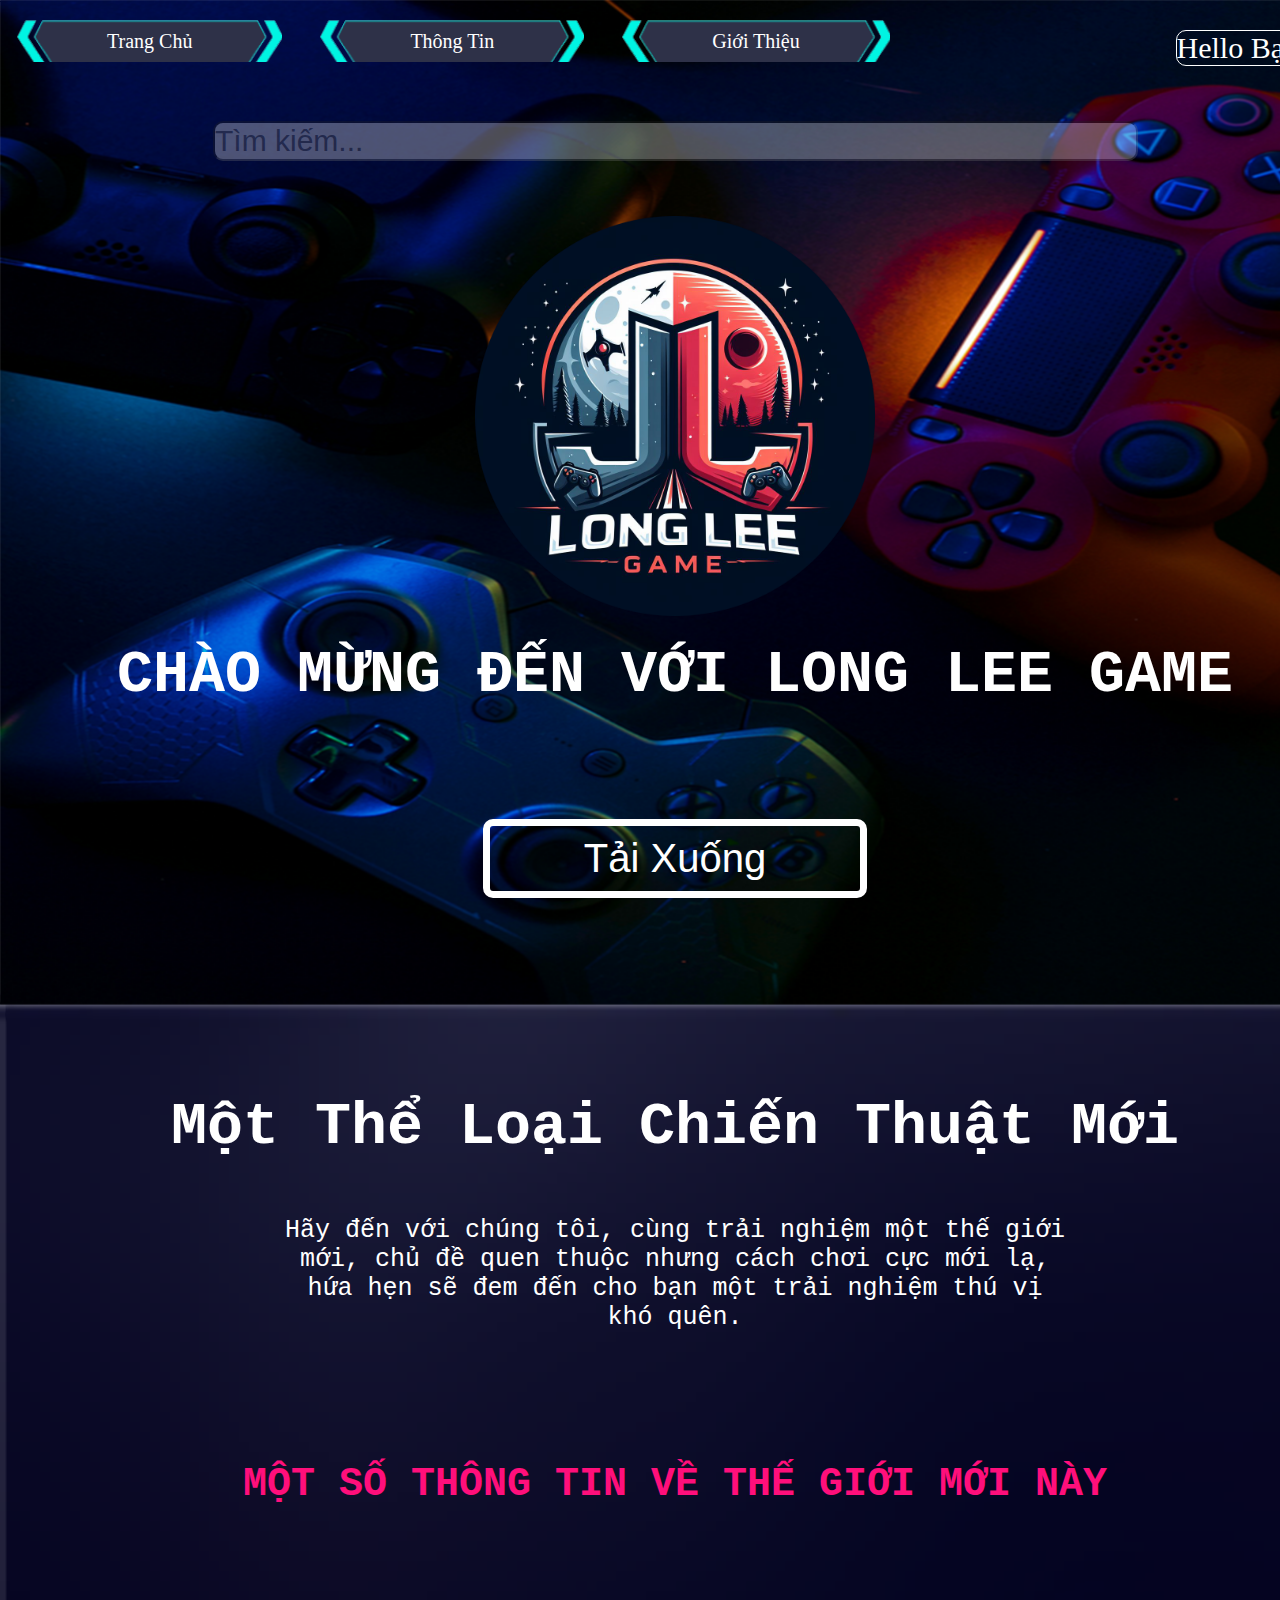
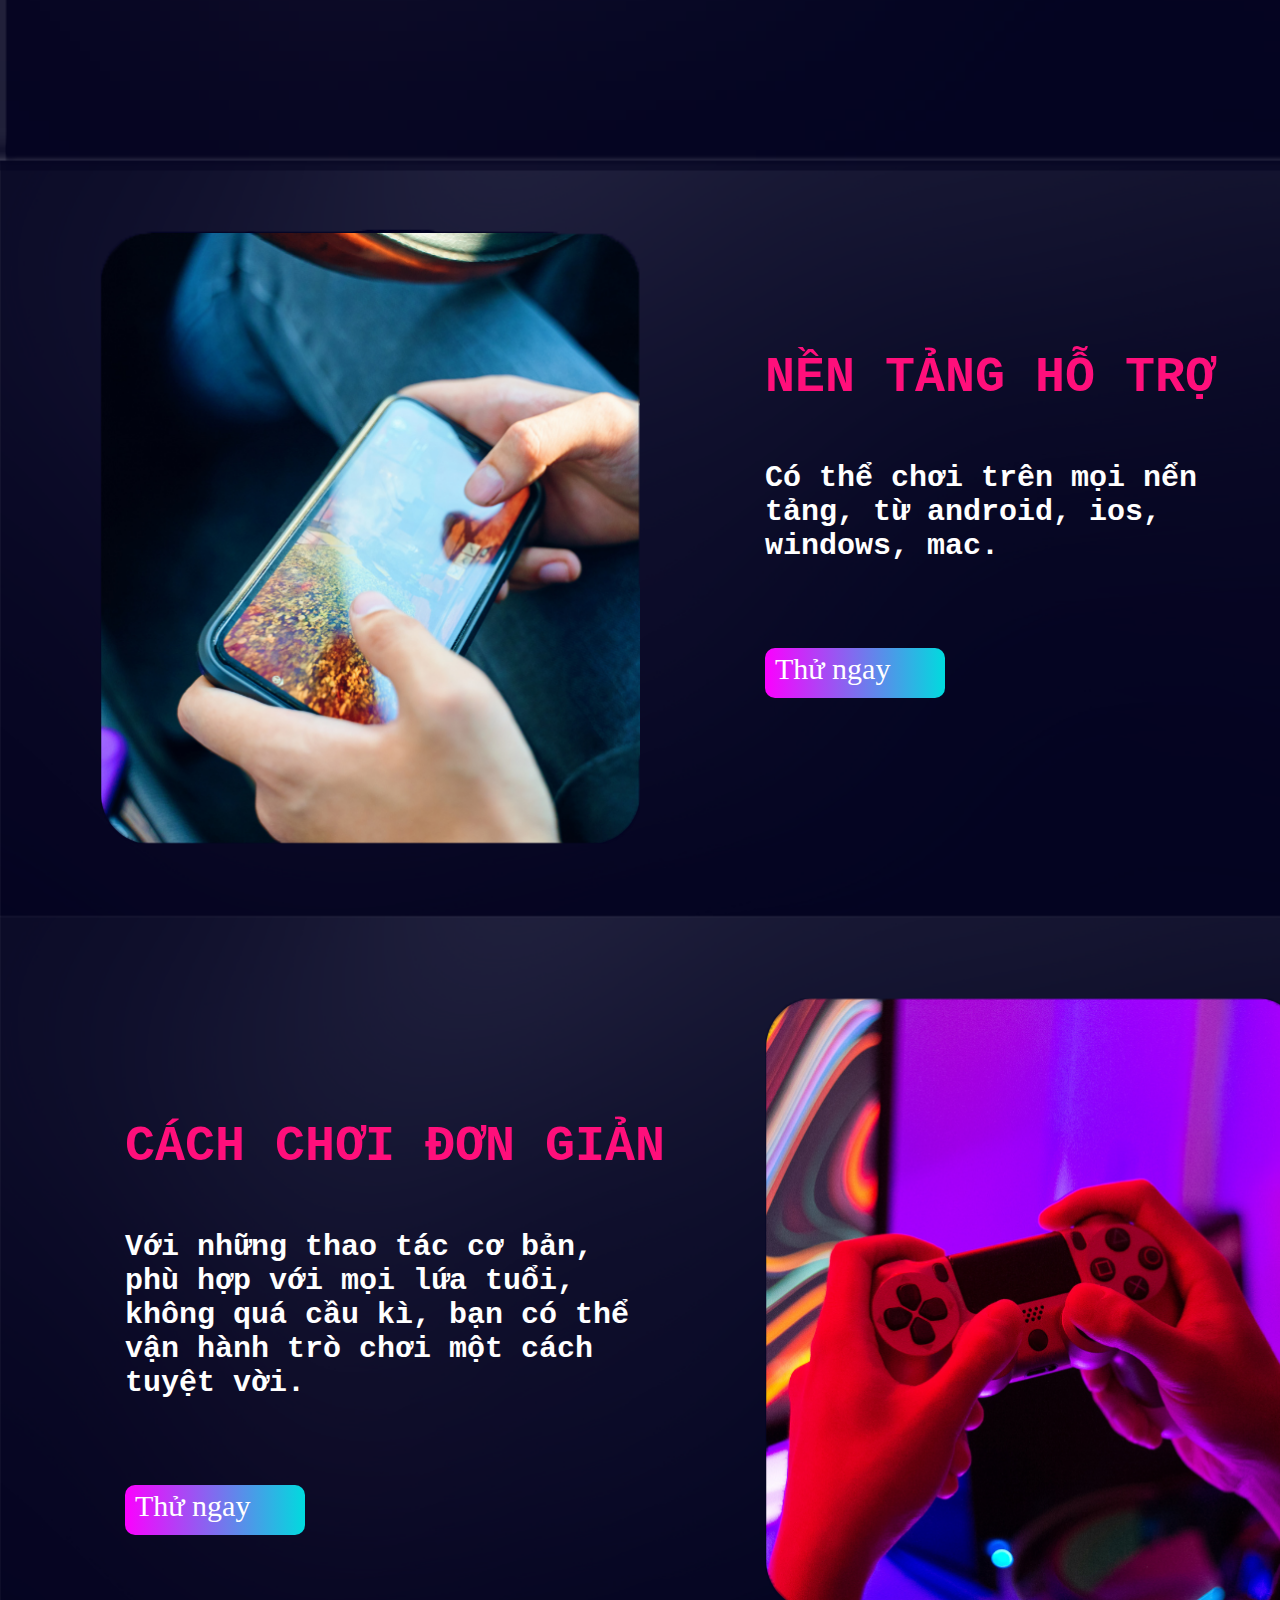
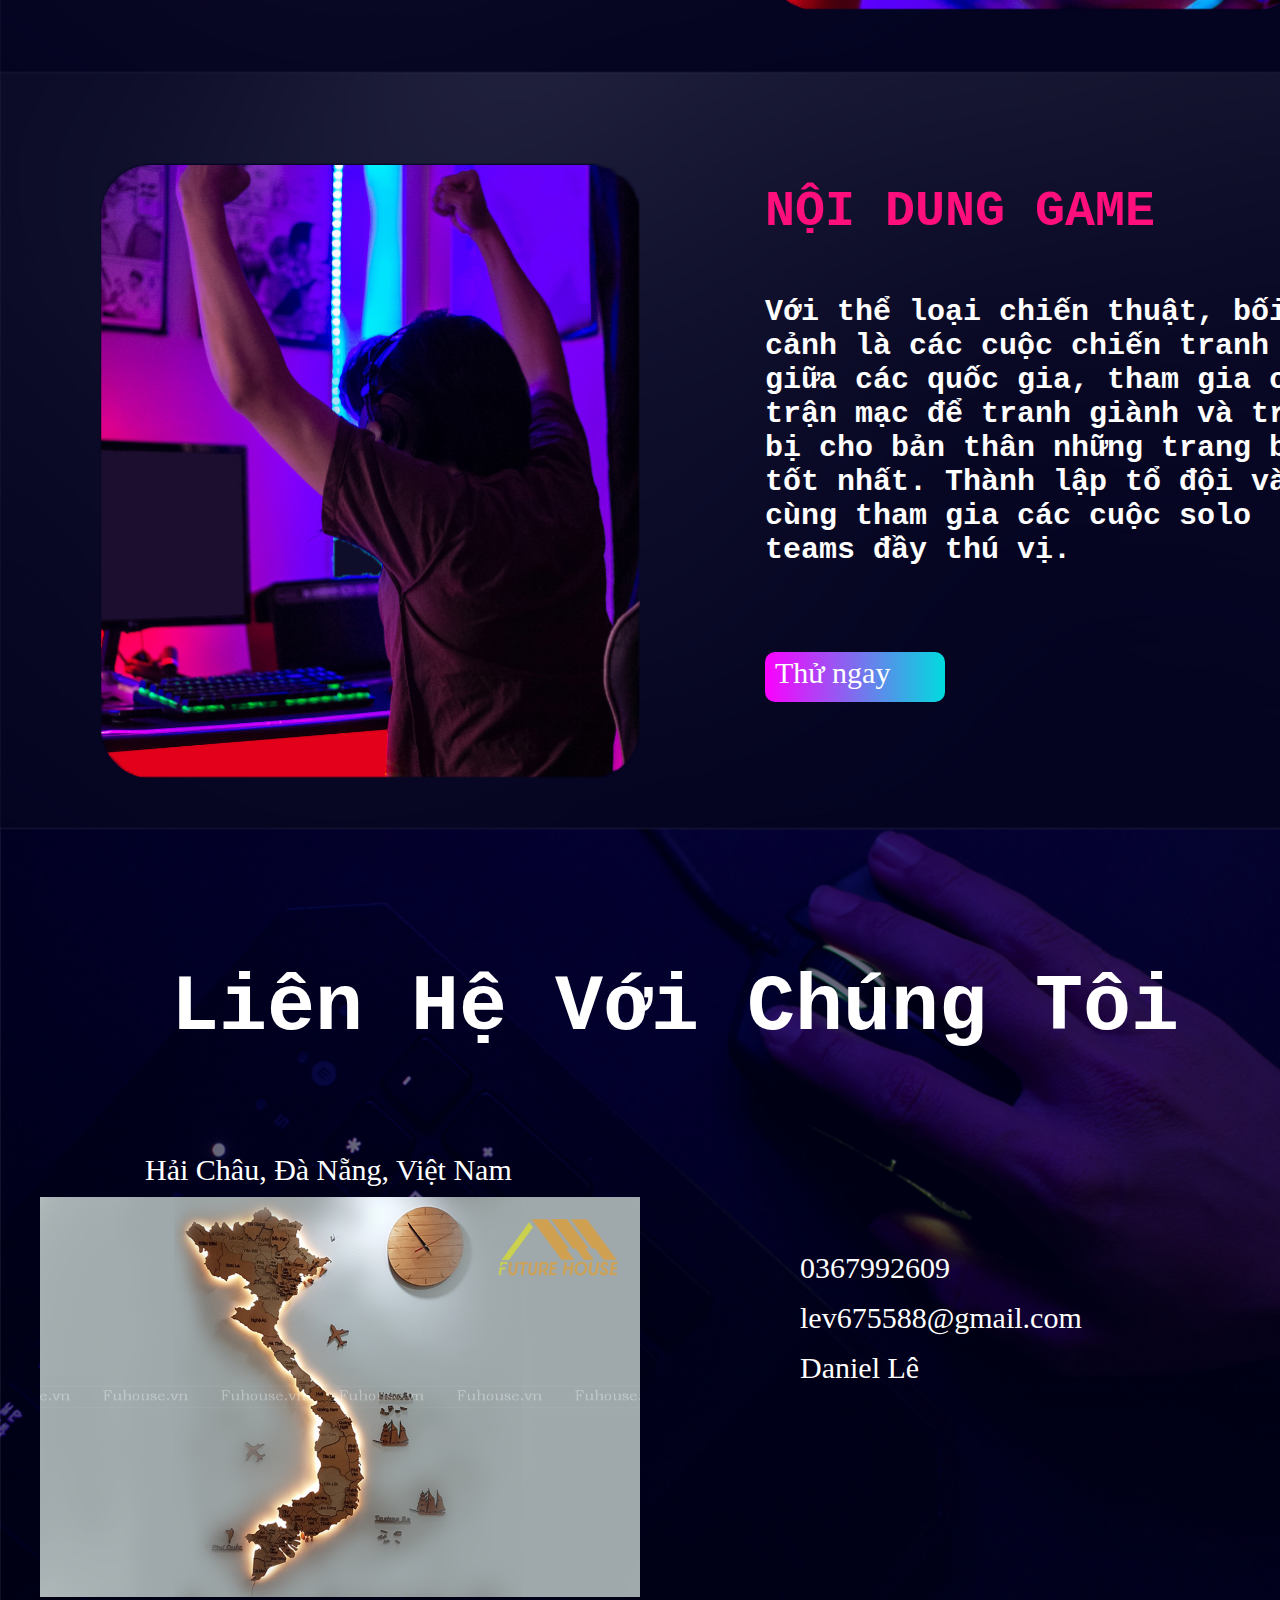
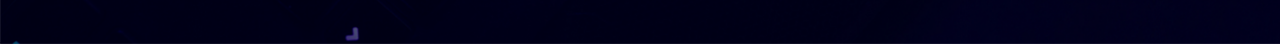
<file: index.html>
<!DOCTYPE html>
<html lang="vi">
  <head>
    <meta charset="UTF-8" />
    <meta name="viewport" content="width=device-width, initial-scale=1.0" />
    <link
      rel="stylesheet"
      href="https://cdnjs.cloudflare.com/ajax/libs/font-awesome/6.5.2/css/all.min.css"
      integrity="sha512-SnH5WK+bZxgPHs44uWIX+LLJAJ9/2PkPKZ5QiAj6Ta86w+fsb2TkcmfRyVX3pBnMFcV7oQPJkl9QevSCWr3W6A=="
      crossorigin="anonymous"
      referrerpolicy="no-referrer"
    />
    <title>Long Lee Game</title>
    <link rel="stylesheet" href="style.css" />
    <link
      rel="shortcut icon"
      href="Images/_169a6863-fc95-4385-971d-30cf088469fe_02.png"
      type="image/x-icon"
    />
  </head>
  <body>
    <header>
      <div class="thongtin">
        <a href=""
          ><i class="fa-solid fa-house fa-xs" style="color: #ffffff"> </i>Trang
          Chủ</a
        >
        <a href="">Thông Tin</a>
        <a href="">Giới Thiệu</a>
      </div>
      <div class="dangnhap">
        <!-- <a href="">Đăng Ký</a>
        <a href="">Đăng Nhập</a> -->
        <p>Hello Bạn!!!</p>
      </div>
      <nav>
        <input type="search" placeholder="Tìm kiếm... " />
        <img
          class="logo"
          src="Images/_169a6863-fc95-4385-971d-30cf088469fe_02.png"
        />
        <h1>CHÀO MỪNG ĐẾN VỚI LONG LEE GAME</h1>
        <a target="_blank" href="/thungay.html" class="taixuong">
          <i class="fa-solid fa-download" style="color: #e4e9f1"></i>
          <p>Tải Xuống</p>
        </a>
      </nav>
    </header>
    <main>
      <div class="p1">
        <h1>Một Thể Loại Chiến Thuật Mới</h1>
        <p>
          Hãy đến với chúng tôi, cùng trải nghiệm một thế giới <br />mới, chủ đề
          quen thuộc nhưng cách chơi cực mới lạ, <br />hứa hẹn sẽ đem đến cho
          bạn một trải nghiệm thú vị <br />khó quên.
        </p>
        <h3>MỘT SỐ THÔNG TIN VỀ THẾ GIỚI MỚI NÀY</h3>
        <i class="fa-solid fa-arrow-down" style="color: #ff0f7b"></i>
      </div>
      <div class="p2">
        <img src="Images/Collections_03.png" />
        <div class="text">
          <h1>NỀN TẢNG HỖ TRỢ</h1>
          <h3>
            Có thể chơi trên mọi nển <br />tảng, từ android, ios, <br />windows,
            mac.
          </h3>
          <div class="thungay">
            <a target="_blank" href="/thungay.html">
              <p style="color: #ffffff">Thử ngay</p>
              <i class="fa-solid fa-forward" style="color: #ffffff"></i>
            </a>
          </div>
        </div>
      </div>
      <div class="p2">
        <div class="text">
          <h1>CÁCH CHƠI ĐƠN GIẢN</h1>
          <h3>
            Với những thao tác cơ bản, <br />phù hợp với mọi lứa tuổi,
            <br />không quá cầu kì, bạn có thể <br />vận hành trò chơi một cách
            <br />tuyệt vời.
          </h3>
          <div class="thungay">
            <a target="_blank" href="/thungay.html">
              <p style="color: #ffffff">Thử ngay</p>
              <i class="fa-solid fa-forward" style="color: #ffffff"></i>
            </a>
          </div>
        </div>
        <img src="Images/4_03.png" />
      </div>
      <div class="p2">
        <img src="Images/5_03.png" />
        <div class="text1">
          <h1>NỘI DUNG GAME</h1>
          <h3>
            Với thể loại chiến thuật, bối cảnh là các cuộc chiến tranh giữa các
            quốc gia, tham gia các trận mạc để tranh giành và trang bị cho bản
            thân những trang bị tốt nhất. Thành lập tổ đội và cùng tham gia các
            cuộc solo teams đầy thú vị.
          </h3>
          <div class="thungay">
            <a target="_blank" href="/thungay.html">
              <p style="color: #ffffff">Thử ngay</p>
              <i class="fa-solid fa-forward" style="color: #ffffff"></i>
            </a>
          </div>
        </div>
      </div>
    </main>
    <footer>
      <h1>Liên Hệ Với Chúng Tôi</h1>
      <div>
        <div class="diachi">
          <a
            target="_blank"
            href="https://vi.wikipedia.org/wiki/H%E1%BA%A3i_Ch%C3%A2u"
          >
            <p>
              <i class="fa-solid fa-location-dot"></i>Hải Châu, Đà Nẵng, Việt
              Nam
            </p>
          </a>
          <img src="Images/viet-nam-ban-do-go-1_result.png" />
        </div>
        <div class="lienlac">
          <a href="tel: 0367992609"
            ><p><i class="fa-solid fa-phone"></i>0367992609</p></a
          >
          <a href="mailto: lev675588@gmail.com"
            ><p><i class="fa-solid fa-envelope"></i>lev675588@gmail.com</p></a
          >
          <a target="_blank" href="https://www.facebook.com/noname1029384756/"
            ><p><i class="fa-brands fa-facebook"></i>Daniel Lê</p></a
          >
        </div>
      </div>
    </footer>
  </body>
</html>
</file>
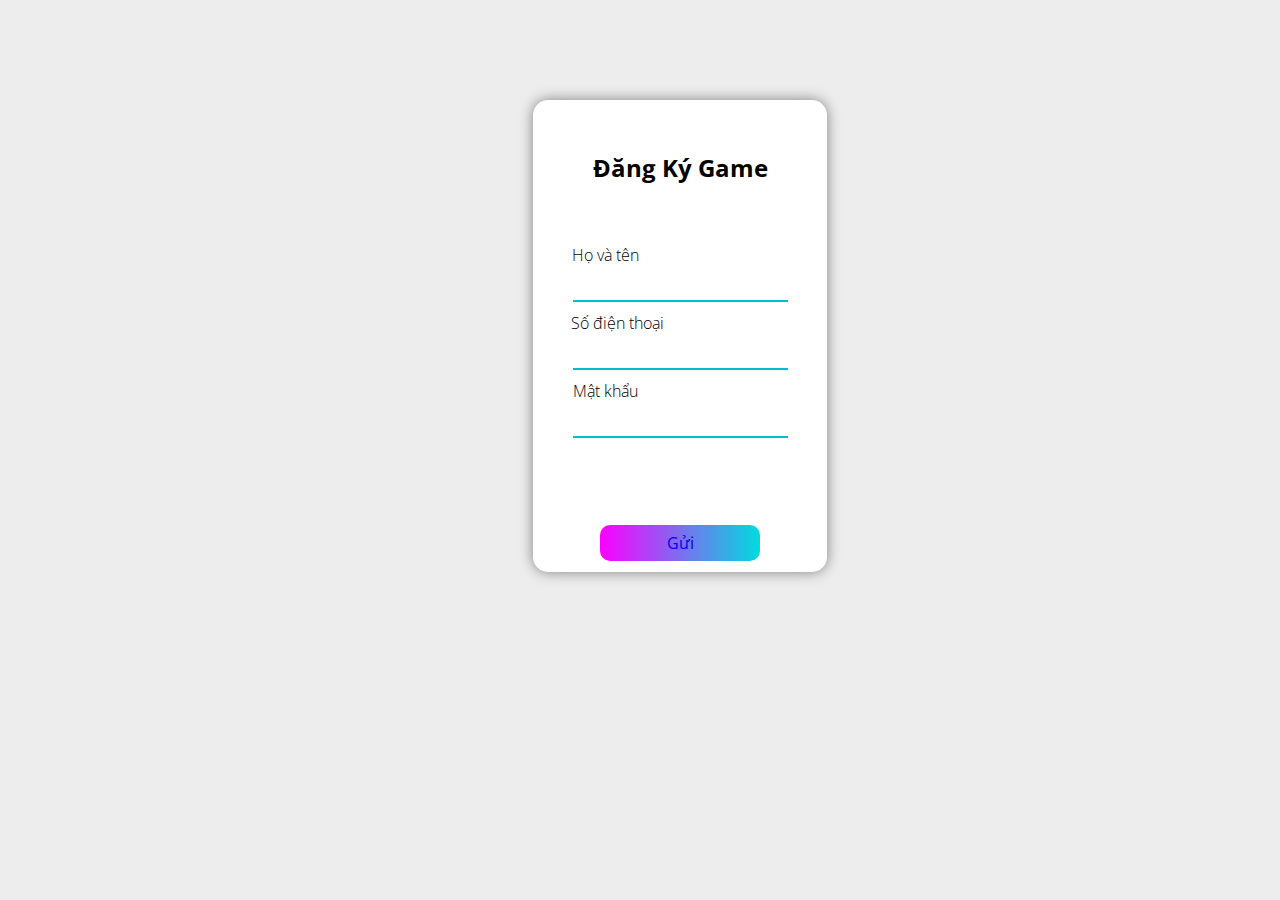
<file: dangnhap.html>
<!DOCTYPE html>
<html>
  <head>
    <title>Đăng kí</title>
    <link rel="stylesheet" href="dangnhap.css" />
    <link
      rel="stylesheet"
      href="https://cdnjs.cloudflare.com/ajax/libs/font-awesome/6.5.2/css/all.min.css"
      integrity="sha512-SnH5WK+bZxgPHs44uWIX+LLJAJ9/2PkPKZ5QiAj6Ta86w+fsb2TkcmfRyVX3pBnMFcV7oQPJkl9QevSCWr3W6A=="
      crossorigin="anonymous"
      referrerpolicy="no-referrer"
    />
    <link
      href="https://fonts.googleapis.com/css?family=Merriweather:300,400,400i|Noto+Sans:400,400i,700"
      rel="stylesheet"
    />
    <link
      href="https://fonts.googleapis.com/css?family=Open+Sans:300,400,600"
      rel="stylesheet"
    />
  </head>
  <body>
    <div class="to">
      <div class="form">
        <h2>Đăng Ký Game</h2>
        <i class="fa-solid fa-gamepad"></i>
        <label style="margin-left: -150px">Họ và tên</label>
        <input type="text" name="hoten" />
        <label>Số điện thoại</label>
        <input type="text" name="sdt" />
        <label style="margin-left: -150px">Mật khẩu</label>
        <input type="text" name="text" />
        <!-- <input id="submit" type="submit" name="submit" value="Gửi" /> -->
        <a href="index.html">Gửi</a>
      </div>
    </div>
  </body>
</html>
</file>
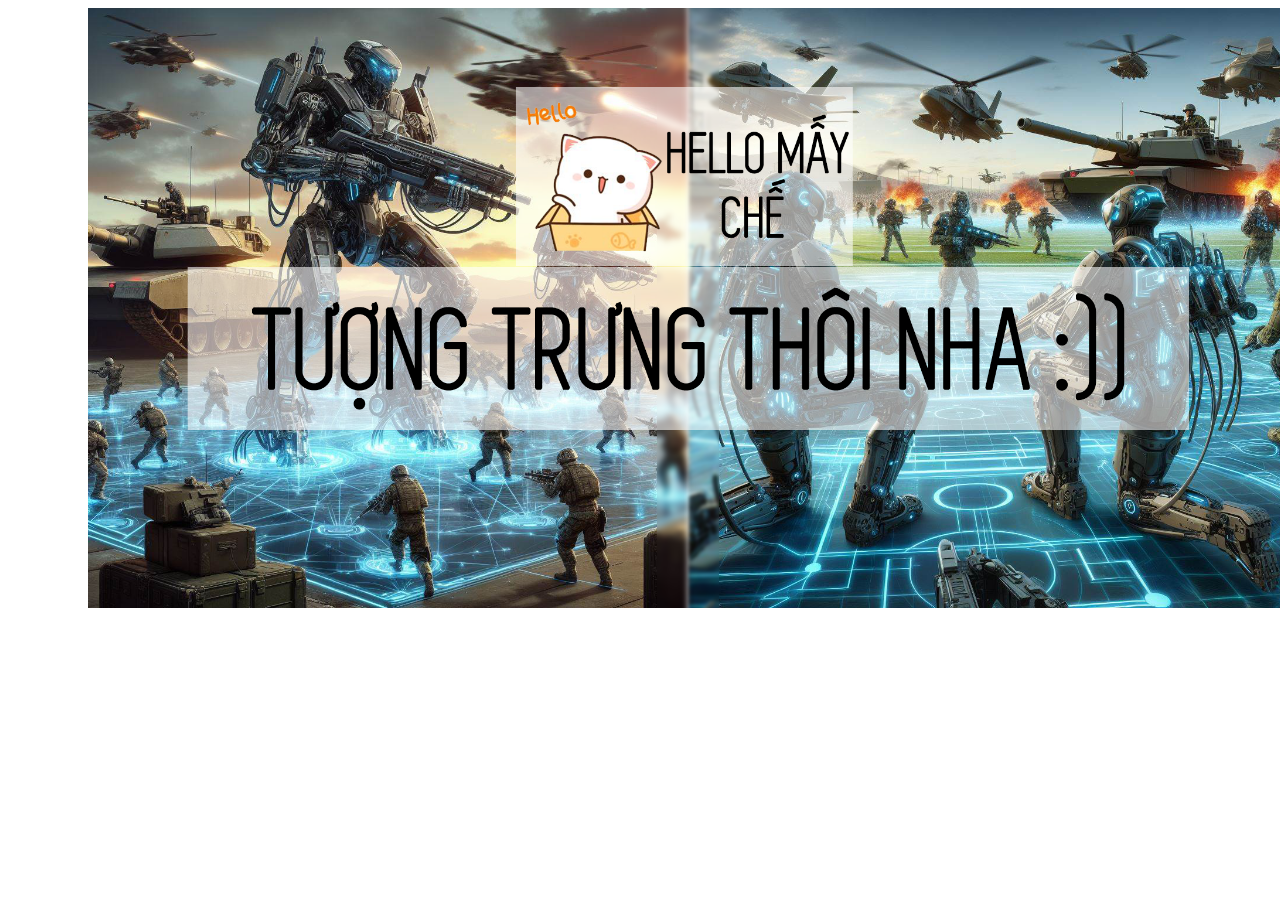
<file: thungay.html>
<!DOCTYPE html>
<html lang="en">
  <head>
    <meta charset="UTF-8" />
    <meta name="viewport" content="width=device-width, initial-scale=1.0" />
    <style>
      img {
        height: 600px;
        margin-left: 80px;
      }
    </style>
    <title>Ahihi</title>
  </head>
  <body>
    <img src="Images/4766d071-1c46-48cd-8a16-92b7b856dabd.png" />
  </body>
</html>
</file>
<file: style.css>
body {
  background-image: url(Images/bgr.png);
  width: 1350px;
  background-repeat: no-repeat;
  background-size: cover;
  position: relative;
  padding: 30px 0 0 0;
}
* {
  margin: 0%;
  padding: 0;
}
input {
  font-size: 30px;
  width: 925px;
  height: 40px;
  border-radius: 10px;
  opacity: 30%;
  margin: 55px 213px 0;
}
.logo {
  width: 400px;
  height: auto;
  display: block;
  margin-left: auto;
  margin-right: auto;
  margin-top: 55px;
}
.thongtin a {
  font-size: 20px;
  padding: 10px 90px;
  align-items: center;
  color: #ffffff;
  text-decoration: none;
  background-image: url(Images/Screenshot-\(48\)_03.png);
  background-size: cover;
  margin: 17px;
  text-align: center;
}
/* .dangnhap a {
  font-size: 20px;
  color: #ffffff;
  padding: 0 27px 0 0;
  float: right;
  text-decoration: none;
} */
.dangnhap p {
  font-size: 30px;
  border: #ffffff solid 1px;
  color: #ffffff;
  /* padding: 0 30px 0 0; */
  margin-right: 20px;
  border-radius: 10px;
  float: right;
  text-decoration: none;
}
/* .dangnhap a:active {
  color: linear-gradient(to right, #fc466b, #3f5efb);
} */
header div {
  display: inline;
}
nav h1 {
  color: #ffffff;
  font-size: 60px;
  font-family: "Courier New", Courier, monospace;
  text-align: center;
  margin-top: 25px;
}
.taixuong i {
  background-color: rgba(255, 255, 255, 0);
  font-size: 40px;
}
.taixuong {
  margin: 0% auto;
  display: flex;
  text-decoration: none;
  color: #ffffff;
  justify-content: center;
  margin-top: 30px;
  border: 7px solid #ffffff;
  max-width: 350px;
  padding: 10px;
  border-radius: 10px;
  margin-top: 110px;
}
.taixuong:hover {
  background: linear-gradient(to right, #fc466b, #3f5efb);
}
.taixuong:active {
  background-color: rgb(0, 0, 255);
  border: 4px solid #ffffff;
}
.taixuong p {
  font-size: 40px;
  font-family: "Gill Sans", "Gill Sans MT", Calibri, "Trebuchet MS", sans-serif;
}
main .p1 h1 {
  color: #ffffff;
  font-size: 60px;
  text-align: center;
  font-family: "Courier New", Courier, monospace;
  margin-top: 195px;
}
main .p1 p {
  color: #ffffff;
  font-family: "Courier New", Courier, monospace;
  font-size: 25px;
  text-align: justify;
  text-align: center;
  margin-top: 55px;
}
main .p1 h3 {
  color: #ff0f7b;
  font-size: 40px;
  font-family: "Courier New", Courier, monospace;
  text-align: center;
  margin-top: 130px;
}
main .p1 i {
  height: 90px;
  margin-top: 40px;
  margin-left: 630px;
  font-size: 150px;
}
main .p2 {
  display: inline-flex;
}
main .p2 img {
  width: 540px;
  height: 615px;
  margin-top: 150px;
  margin-left: 100px;
}
main .p2 .text {
  margin-top: 270px;
  margin-left: 125px;
}
main .p2 .text h1 {
  color: #ff0f7b;
  font-size: 50px;
  font-family: "Courier New", Courier, monospace;
}
main .p2 .text h3 {
  color: #ffffff;
  font-size: 30px;
  font-family: "Courier New", Courier, monospace;
  margin-top: 55px;
}
main a p {
  display: inline-flex;
  text-align: center;
  font-size: 30px;
  margin-left: 10px;
  margin-top: 4px;
}
main a i {
  font-size: 30px;
  float: right;
  margin-right: 5px;
  margin-top: 6px;
}
main .p2 .thungay {
  margin-left: 100px;
  background: linear-gradient(to right, #fc00ff, #00dbde);
  border-radius: 10px;
  width: 180px;
  height: 50px;
  margin-top: 85px;
  margin-left: 0px;
}
main .p2 .thungay:hover {
  background: linear-gradient(to right, #fc466b, #3f5efb);
}
main .p2 .text1 {
  margin-top: 170px;
  margin-left: 125px;
}
main .p2 .text1 h1 {
  color: #ff0f7b;
  font-size: 50px;
  font-family: "Courier New", Courier, monospace;
}
main .p2 .text1 h3 {
  color: #ffffff;
  font-size: 30px;
  font-family: "Courier New", Courier, monospace;
  margin-top: 55px;
}
footer h1 {
  margin-top: 180px;
  font-family: "Courier New", Courier, monospace;
  font-size: 80px;
  text-align: center;
  color: #ffffff;
}
footer div {
  display: inline-flex;
  font-size: 30px;
}
footer .diachi {
  width: 1000px;
  margin-left: 0px;
  margin-bottom: 40px;
  display: block;
}
footer img {
  width: 600px;
  margin-left: 40px;
}
footer .diachi p {
  margin-left: 145px;
  margin-top: 100px;
  margin-bottom: 10px;
}
footer .lienlac {
  display: block;
  line-height: 50px;
  margin-left: -200px;
  margin-top: 190px;
}
footer a {
  text-decoration: none;
  color: #fff;
}
</file>
<file: dangnhap.css>
* {
  margin: 0;
  padding: 0;
  border: none;
  font-family: "Open Sans", sans-serif;
}
body {
  overflow: hidden;
  background-color: #ededed;
}
.to {
  display: grid;
  grid-template-columns: repeat(12, 1fr);
  grid-template-rows: minmax(100px, auto);
}

.form {
  border: 1px solid #80808000;
  grid-column: 6/9;
  grid-row: 3;
  height: 470px;
  width: 292px;
  display: flex;
  flex-direction: column;
  align-items: center;
  position: relative;
  border-radius: 15px;
  box-shadow: 0px 0px 14px 0px grey;
  background-color: white;
}
h2 {
  margin-top: 50px;
  margin-bottom: 30px;
}
i.fa-solid.fa-gamepad {
  display: block;
  margin-bottom: 30px;
  font-size: 30px;
}

label {
  margin-left: -126px;
  display: block;
  font-weight: lighter;
}
input {
  display: block;
  border-bottom: 2px solid #00bcd4;
  margin-top: 6px;
  margin-bottom: 10px;
  outline-style: none;
}
input[type="text"] {
  padding: 5px;
  width: 70%;
}
a {
  padding: 7px;
  width: 50%;
  border-radius: 10px;
  border: none;
  position: absolute;
  bottom: 10px;
  cursor: pointer;
  background: linear-gradient(to right, #fc00ff, #00dbde);
  text-decoration: none;
  text-align: center;
}
a:hover {
  background: linear-gradient(to right, #fc466b, #3f5efb);
}
</file>
